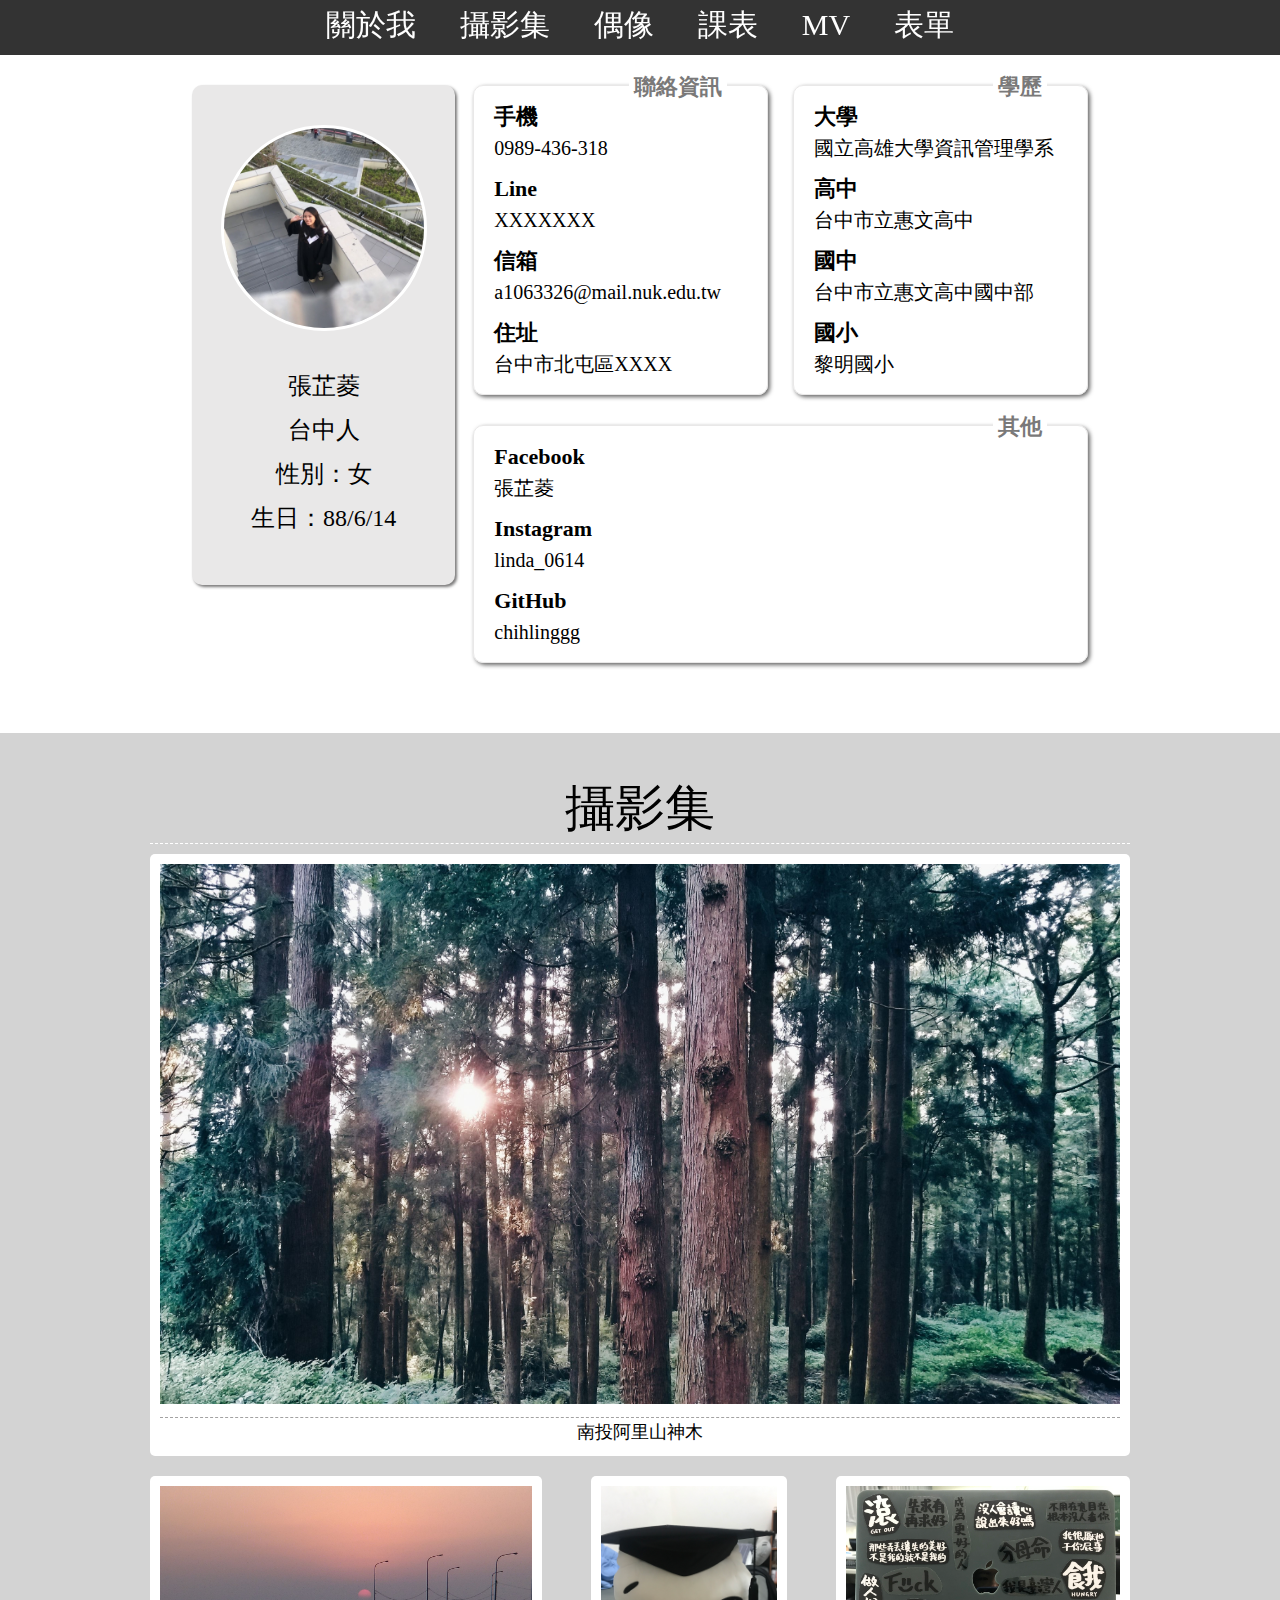
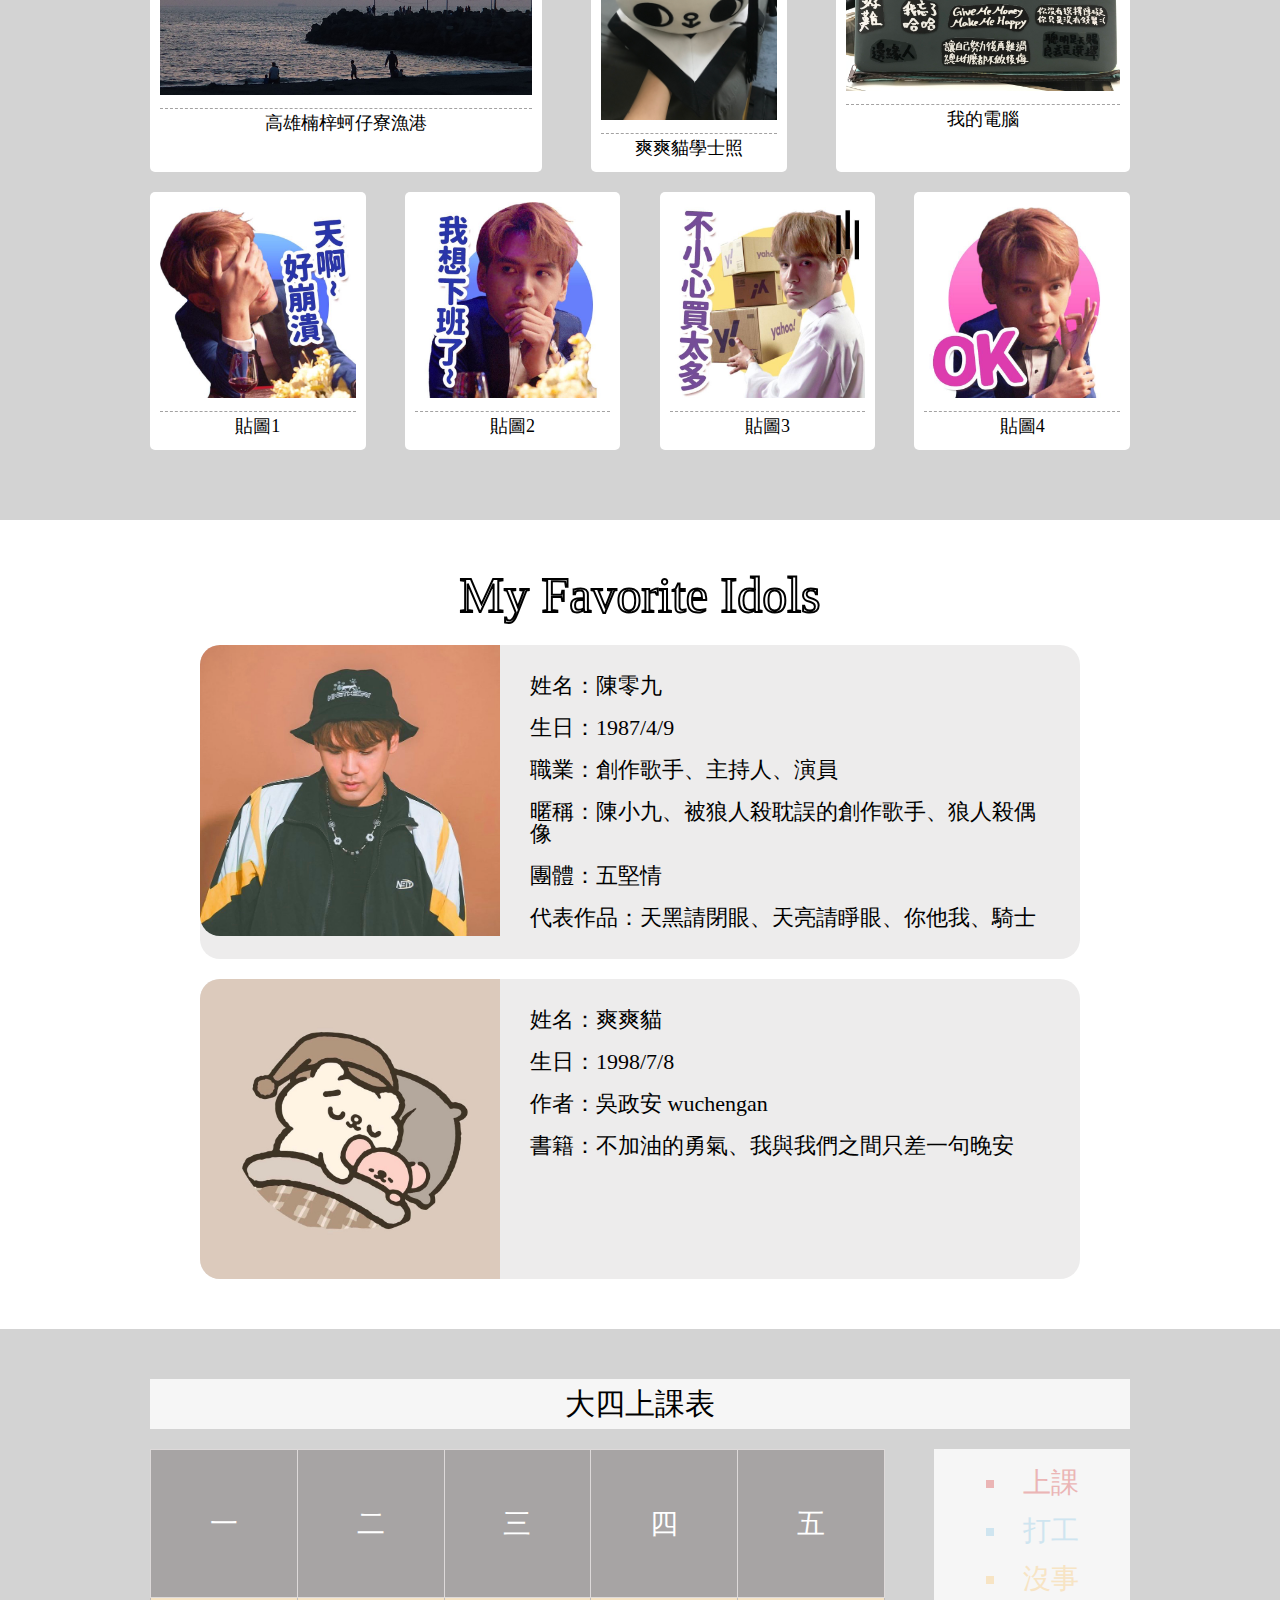
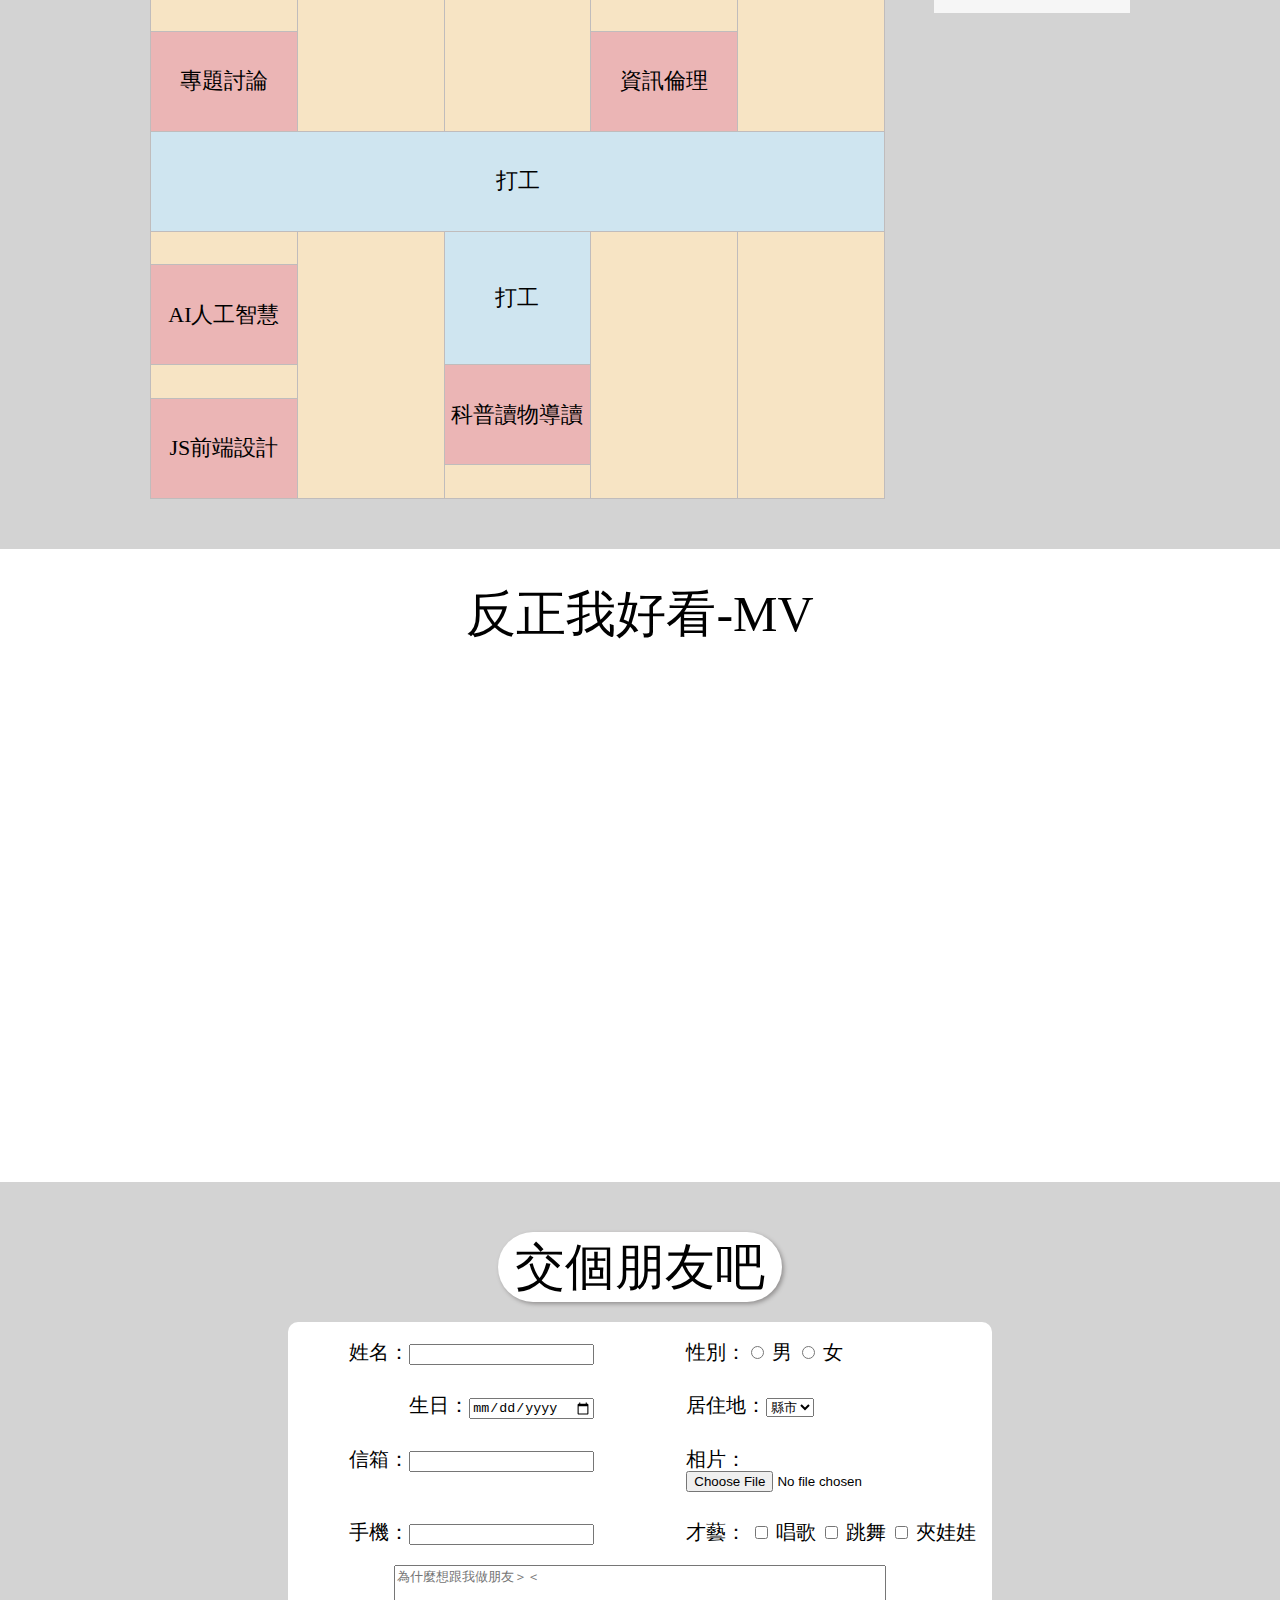
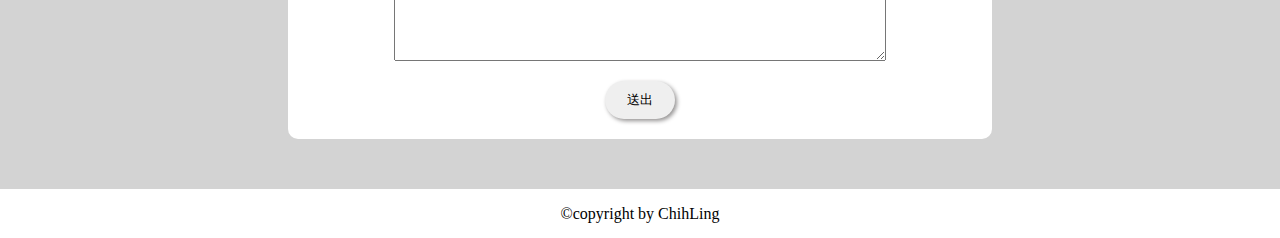
<file: hw/home.html>
<!DOCTYPE html>
<html lang="en">
<head>
  <meta charset="UTF-8">
  <meta name="viewport" content="width=device-width, initial-scale=1.0">
  <link rel="stylesheet" href="style.css">
  <title>Hello</title>
</head>
<body>
  <input type="checkbox" id="list_checkbox">
  <div class="wrap">
    <div class="header">
      <ul class="list">
        <li><a href="#about_me">關於我</a></li>
        <li><a href="#photo_album">攝影集</a></li>
        <li><a href="#idol">偶像</a></li>
        <li><a href="#schedule">課表</a></li>
        <li><a href="#mv">MV</a></li>
        <li><a href="#add">表單</a></li>
      </ul>
      <label class="list_btn_phone" for="list_checkbox"></label>
    </div>
    <div class="content">
      <div id="about_me" class="about_me" >
        <div class="left_intro">
          <img src="img/me.JPG" alt="">
          <p>張芷菱</p>
          <p>台中人</p>
          <p>性別：女</p>
          <p>生日：88/6/14</p>
        </div>
        <div class="right_intro">
          <div class="contact">
            <span class="pin">聯絡資訊</span>
            <span>手機</span>
            <p>0989-436-318</p>
            <span>Line</span>
            <p>XXXXXXX</p>
            <span>信箱</span>
            <p>a1063326@mail.nuk.edu.tw</p>
            <span>住址</span>
            <p>台中市北屯區XXXX</p>
          </div>
          <div class="edu">
            <span class="pin">學歷</span>
            <span>大學</span>
            <p>國立高雄大學資訊管理學系</p>
            <span>高中</span>
            <p>台中市立惠文高中</p>
            <span>國中</span>
            <p>台中市立惠文高中國中部</p>
            <span>國小</span>
            <p>黎明國小</p>
          </div>
          <div class="other">
            <span class="pin">其他</span>
            <span>Facebook</span>
            <p><a href="https://www.facebook.com/profile.php?id=100003587819100">張芷菱</a></p>
            <span>Instagram</span>
            <p><a href="https://www.instagram.com/linda_0614/">linda_0614</a></p>
            <span>GitHub</span>
            <p><a href="https://github.com/chihlinggg">chihlinggg</a></p>
          </div>
        </div>
      </div>
      <div id="photo_album" class="photo_album">
        <h2>攝影集</h2>
        <div class="photo1">
          <img src="img/photo1.jpeg" alt="">
          <p>南投阿里山神木</p>
        </div>
        <div class="photo2">
          <img src="img/photo2.jpeg" alt="">
          <p>高雄楠梓蚵仔寮漁港</p>
        </div>
        <div class="photo3">
          <img src="img/photo3.jpeg" alt="">
          <p>爽爽貓學士照</p>
        </div>
        <div class="photo4">
          <img src="img/photo4.jpeg" alt="">
          <p>我的電腦</p>
        </div>
        <div class="photo_09">
          <img src="img/photo_09_2.jpeg" alt="">
          <p>貼圖1</p>
        </div>
        <div class="photo_09">
          <img src="img/photo_09_3.jpeg" alt="">
          <p>貼圖2</p>
        </div>
        <div class="photo_09">
          <img src="img/photo_09_4.jpeg" alt="">
          <p>貼圖3</p>
        </div>
        <div class="photo_09">
          <img src="img/photo_09_1.jpeg" alt="">
          <p>貼圖4</p>
        </div>
      </div>
      <div id="idol" class="idol">
        <span>My Favorite Idols</span>
        <div class="nineChen">
          <img src="img/nineChen.jpeg" alt="">
          <ol>
            <li>姓名：陳零九</li>
            <li>生日：1987/4/9</li>
            <li>職業：創作歌手、主持人、演員</li>
            <li>暱稱：陳小九、被狼人殺耽誤的創作歌手、狼人殺偶像</li>
            <li>團體：五堅情</li>
            <li>代表作品：天黑請閉眼、天亮請睜眼、你他我、騎士</li>
          </ol>
        </div>
        <div class="songmeow">
          <img src="img/songmeow.JPG" alt="">
          <ol>
            <li>姓名：爽爽貓</li>
            <li>生日：1998/7/8</li>
            <li>作者：吳政安 wuchengan</li>
            <li>書籍：不加油的勇氣、我與我們之間只差一句晚安</li>
          </ol>
        </div>
      </div>
      <div id="schedule" class="schedule">
        <div class="schedule_title">大四上課表</div>
        <table>
          <tr>
            <th>一</th>
            <th>二</th>
            <th>三</th>
            <th>四</th>
            <th>五</th>
          </tr>
          <tr>
            <td class="nothing"></td>
            <td class="nothing" rowspan="3"></td>
            <td class="nothing" rowspan="3"></td>
            <td class="nothing"></td>
            <td class="nothing" rowspan="3"></td>
          </tr>
          <tr>
            <td class="class" rowspan="2">專題討論</td>
            <td class="class" rowspan="2">資訊倫理</td>
          </tr>
          <tr></tr>
          <tr>
            <td class="part_time" colspan="5">打工</td>
          </tr>
          <tr>
            <td class="nothing"></td>
            <td class="nothing" rowspan="6"></td>
            <td class="part_time" rowspan="3">打工</td>
            <td class="nothing" rowspan="6"></td>
            <td class="nothing" rowspan="6"></td>
          </tr>
          <tr>
            <td class="class" rowspan="2">AI人工智慧</td>
          </tr>
          <tr></tr>
          <tr>
            <td class="nothing"></td>
            <td class="class" rowspan="2">科普讀物導讀</td>
          </tr>
          <tr>
            <td class="class" rowspan="2">JS前端設計</td>
          </tr> 
          <tr>
            <td class="nothing"></td>
          </tr>
        </table>
        <div class="table_right">
          <ul>
            <li style="color: rgb(235, 181, 181);" class="class_list">上課</li>
            <li style="color: rgb(207, 229, 240);">打工</li>
            <li style="color: rgb(247, 228, 196);">沒事</li>
          </ul>
        </div>
      </div>
      <div id="mv" class="mv">
        <h2>反正我好看-MV
        </h2>
        <iframe src="https://www.youtube.com/embed/sPSA-qCwFtU" frameborder="0"
          allow="accelerometer; autoplay; clipboard-write; encrypted-media; gyroscope; picture-in-picture"
          allowfullscreen></iframe>
      </div>
      <div id="add" class="add">
        <span class="add_title">交個朋友吧</span>
        <form action="" method="get">
          <span class="span_left">姓名：<input type="text" name="" value=""></span>
          <span>性別：<input type="radio" name="gender" value="male"> 男  <input type="radio" name="gender" value="female"> 女</span>
          <span class="span_left">生日：<input type="date" name="" id=""></span>
          <span>居住地：<select>
            <option>縣市</option>
            <option>台北</option>
            <option>台中</option>
            <option>台南</option>
            <option>高雄</option>
          </select></span>
          <span class="span_left">信箱：<input type="email" name="" id=""></span>
          <span>相片：<input type="file" src="" alt=""></span>
          <span class="span_left">手機：<input type="tel" name="" id=""></span>
          <span>才藝：
            <input id="option1" type="checkbox" name="field" value="option">
            <label for="option1">唱歌</label>
            <input id="option2" type="checkbox" name="field" value="option">
            <label for="option2">跳舞</label>
            <input id="option3" type="checkbox" name="field" value="option">
            <label for="option3">夾娃娃</label>
          </span>
          <textarea name="mytext" rows="6" cols="40" placeholder="為什麼想跟我做朋友＞＜"></textarea>
          <input type="submit" value="送出" class="btn">
        </form>
      </div>
    </div>
    <div class="footer">
      &copy;copyright by ChihLing
    </div>
  </div>
</body>
</html>
</file>
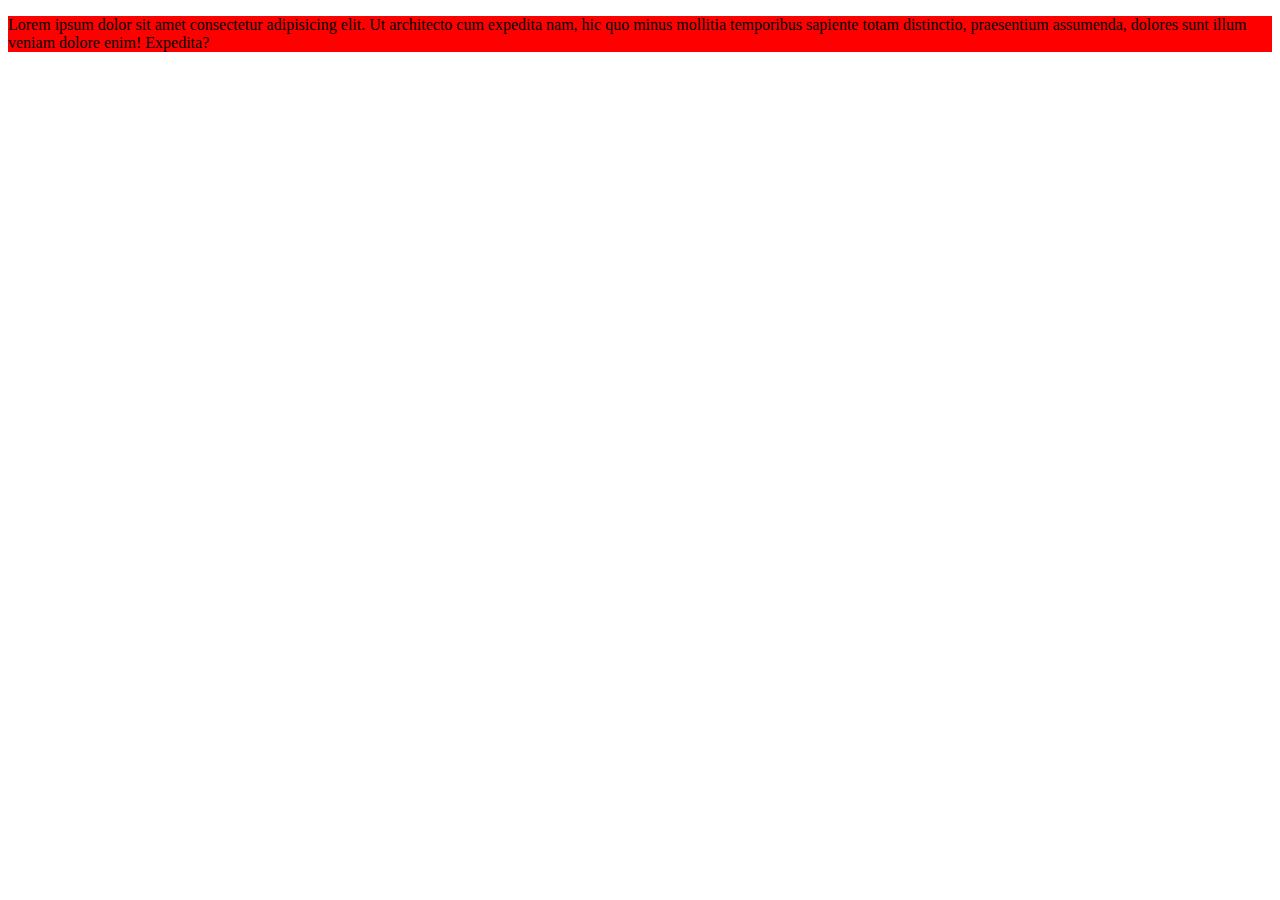
<file: practice/1019-1.html>
<!DOCTYPE html>
<html lang="en">
<head>
  <meta charset="UTF-8">
  <meta name="viewport" content="width=device-width, initial-scale=1.0">
  <title>Document</title>
  <style>
    p{
      background:green;
    }
    p{
      background: red;
    }
  </style>
</head>
<body>
  <p>Lorem ipsum dolor sit amet consectetur adipisicing elit. Ut architecto cum expedita nam, hic quo minus mollitia temporibus sapiente totam distinctio, praesentium assumenda, dolores sunt illum veniam dolore enim! Expedita?</p>
</body>
</html>
</file>
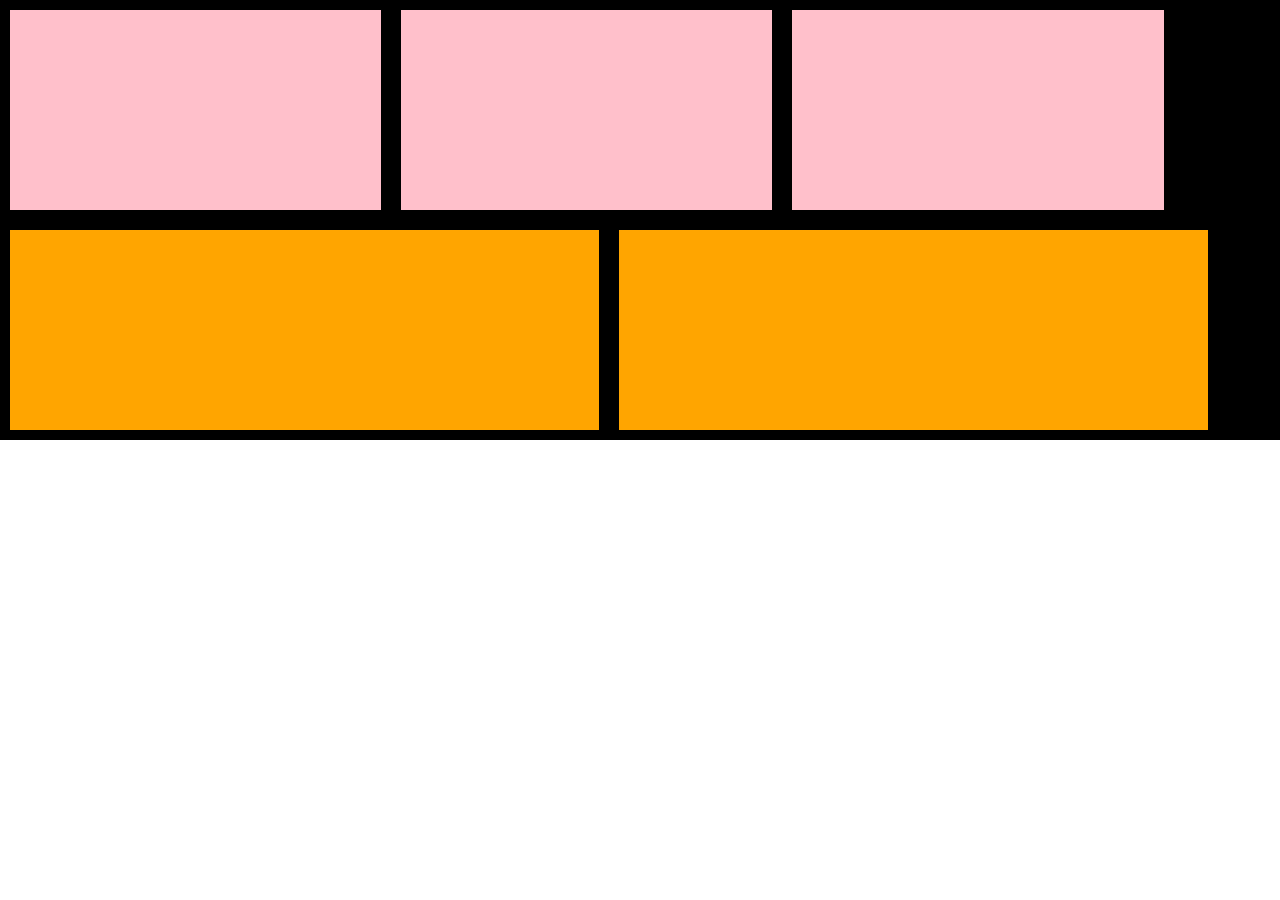
<file: practice/1026.html>
<!DOCTYPE html>
<html lang="en">
<head>
  <meta charset="UTF-8">
  <meta name="viewport" content="width=device-width, initial-scale=1.0">
  <link rel="stylesheet" href="css/1026.css">
  <title>Document</title>
</head>
<body>
  <div class="wrap">
    <div class="col"></div>
    <div class="col"></div>
    <div class="col"></div>
    <div class="clear"></div>
  </div>
  <div class="wrap">
    <div class="col1"></div>
    <div class="col1"></div>
    <div class="clear"></div>
  </div>
</body>
</html>
</file>
<file: practice/css/1026.css>
*{
  margin: 0;
  padding: 0;
}
.wrap{
  background: #000;
  width: 100%;
  margin: auto;
  
}
.col{
  background: pink;
  width: 29%;
  height: 200px;
  float: left;
  margin: 10px;
}
.col1{
  background: orange;
  width: 46%;
  height: 200px;
  float: left;
  margin: 10px;
}
.clear{
  clear: both;
}
</file>
<file: hw/style.css>
/* http://meyerweb.com/eric/tools/css/reset/ 
   v2.0 | 20110126
   License: none (public domain)
*/

html, body, div, span, applet, object, iframe,
h1, h2, h3, h4, h5, h6, p, blockquote, pre,
a, abbr, acronym, address, big, cite, code,
del, dfn, em, img, ins, kbd, q, s, samp,
small, strike, strong, sub, sup, tt, var,
b, u, i, center,
dl, dt, dd, ol, ul, li,
fieldset, form, label, legend,
table, caption, tbody, tfoot, thead, tr, th, td,
article, aside, canvas, details, embed, 
figure, figcaption, footer, header, hgroup, 
menu, nav, output, ruby, section, summary,
time, mark, audio, video {
	margin: 0;
	padding: 0;
	border: 0;
	font-size: 100%;
	font: inherit;
	vertical-align: baseline;
}
/* HTML5 display-role reset for older browsers */
article, aside, details, figcaption, figure, 
footer, header, hgroup, menu, nav, section {
	display: block;
}
body {
  line-height: 1;
  /* margin: 0; */
}
ol, ul {
	list-style: none;
}
blockquote, q {
	quotes: none;
}
blockquote:before, blockquote:after,
q:before, q:after {
	content: '';
	content: none;
}
table {
	border-collapse: collapse;
	border-spacing: 0;
}
.wrap{
  width: 100%;
  font-family: Microsoft JhengHei;
}

/* header */
.header{
  width: 100%;
  height: 55px;
  background: rgba(0, 0, 0, 0.8);
  text-align: center;
  position: fixed;
  top: 0;
  z-index: 1;
}
.header ul li{
  display: inline-block;  
}
.header a{
  display: inline-block;
  padding: 10px 20px;
  font-size: 30px;
  text-decoration:none;
  color: rgb(255, 255, 255);
}
.header a:hover{
  cursor: pointer;
  color: rgb(122, 121, 121);
  border-bottom: 5px solid  rgb(122, 121, 121);
}
.list_btn_phone{
  display: none;
}
#list_checkbox{
  display: none;
}

/* content */
.content{
  width: 100%;
  position: relative;
  top: 60px;
  padding: 25px 0 0 0;
  box-sizing: border-box;
}

/* about_me */
.about_me{
  margin: 0 15% 40px;
  display: flex;
  flex-direction: row;
  justify-content: space-between;
  /* flex-wrap: wrap; */
}
.left_intro{
  width: 300px;
  height: 500px;
  background: rgb(233, 232, 232);
  text-align: center;
  border-radius: 10px;
  box-shadow:2px 2px 3px rgb(122, 121, 121);
  margin-right: 2%;
}
.left_intro img{
  width: 200px;
  border-radius: 50%;
	border: 3px solid rgb(255, 255, 255);
  margin: 40px 0 20px 0;
  animation: ling 5s;
}
@keyframes ling{
  0%{opacity: 0;border-radius: 0%;}
  100%{}
}
.left_intro p{
  font-size: 24px;
  margin: 20px 0 ;
}
.right_intro{
  width: 700px;
  display: flex;
  flex-wrap: wrap;
  justify-content: space-between;
}
.contact,.edu,.other{
  width: 48%;
  margin-bottom: 30px;
  border: 1px solid rgb(233, 232, 232);
  border-radius: 10px;
  display: flex;
  flex-direction: column;
  padding: 20px 20px 0 20px;
  box-sizing: border-box;
  box-shadow:2px 2px 4px #666;
  position: relative;
}
.right_intro p{
  font-size: 20px;
  margin: 0 0 20px 0;
}
.right_intro span{
  font-size: 22px;
  font-weight: bold;
  margin: 0 0 10px 0;
}
.pin{
  position: absolute;
  top: -10px;
  right: 40px;
  background: white;
  padding: 0 5px;
  color:  rgb(122, 121, 121);
}
.other{
  width: 100%;
}
.other a{
  text-decoration:none;
  color: black;
}
.other a:hover{
  text-shadow: 0 0 0.2em rgb(70, 113, 194);
}

/* photo_album */
.photo_album{
  background: lightgray;
  padding: 50px 150px;
  box-sizing: border-box;
  display: flex;
  flex-wrap: wrap;
  justify-content: space-between;
}
.photo_album h2{
  text-align: center;
  display: block;
  width: 100%;
  font-size: 50px;
  border-bottom: 1px dashed white;
  margin-bottom: 10px;
  padding-bottom: 10px;
}
.photo_album div{
  background: white;
  border-radius: 5px;
  box-sizing: border-box;
  padding: 10px;
  margin-bottom: 20px;
}
.photo_album div p{
  font-size: 18px;
  text-align: center;
  border-top: 1px dashed  rgb(163, 162, 162);
  padding: 5px 0;
  margin-top: 10px;
}
.photo1{
  width: 100%;
}
.photo2{
  width: 40%;
}
.photo3{
  width: 20%;
}
.photo4{
  width: 30%;
}
.photo_09{
  width: 22%;
}
.photo_album img{
  width: 100%;
}

/* idol */
.idol{
  padding: 50px 200px 30px 200px;
}
.idol span{
  display: block;
  text-align: center;
  margin-bottom: 25px;
  -webkit-text-stroke: 2px black;
  color: white;
  font-size: 50px;
  font-family: Comic Sans MS;
  animation: bling .5s infinite alternate;
}
@keyframes bling{
  0%{color: #fff;}
  100%{color: black;}
}
.idol span:hover{
  color: #000;
}
.idol div{
  background: rgb(163, 162, 162,0.2);
  margin-bottom: 20px;
  border-radius: 20px;
  display: flex;
  flex-direction: row;

}
.idol img{
  width: 300px;
  border-radius: 20px 0 0 20px ;
  height: 100%
}
.idol ol{
  margin: 20px;
  font-size: 22px;
}
.idol ol li{
  padding: 10px;
}

/* schedule */
.schedule{
  background: lightgray;
  box-sizing: border-box;
  padding: 50px 150px;
  display: flex;
  flex-wrap: wrap;
  justify-content: space-between;
}
.schedule_title{
  width: 100%;
  background: rgb(255, 255, 255,0.8);
  margin-bottom: 20px;
  text-align: center;
  font-size: 30px;
  padding: 10px 0;
}
.schedule table{
  font-size:16px; 
  width:75%;
  height: 650px;
  text-align:center;
  border-collapse:collapse;
  /* background: rgb(255, 255, 255,0.8); */
  table-layout: fixed;
} 
.schedule table th { 
  background-color:rgb(155, 151, 151, 0.781);
  padding:10px;
  border:1px solid rgb(221, 217, 217);
  color:#fff;
  height: 10x;
  vertical-align: middle;
  font-size: 28px;
} 
.schedule table td { 
  vertical-align: middle;
  font-size: 22px;
  padding:5px;
}
.nothing{
  background: rgb(247, 228, 196);
  border:1px solid rgba(192, 188, 188);
}
.part_time{
  background: rgb(207, 229, 240);
  border:1px solid rgba(192, 188, 188);
}
.part_time:hover{
  background: rgb(168, 215, 238);
}
.class{
  background: rgb(235, 181, 181);
  border:1px solid rgba(192, 188, 188);
}
.class:hover{
  background: rgb(236, 159, 159);
}
.table_right{
  width: 20%;
  height: 100%;
  background: rgba(211, 211, 211, 0);
}
.table_right ul{
  background: rgb(255, 255, 255,0.8);
  padding: 5px 0;
}
.table_right li{
  list-style-type: square;
  list-style-position: inside;
  font-size: 28px;
  margin: 10px 10px;
  text-align: center;
  padding: 5px 0;
}

/* mv */
.mv{
  padding: 20px;
  text-align: center;
}
.mv h2{
  text-align: center;
  display: block;
  width: 100%;
  font-size: 50px;
  /* border-bottom: 1px dashed white; */
  margin-top: 20px;
  margin-bottom: 10px;
  padding-bottom: 10px;
}
iframe{
  width: 90%;
  height: 500px;
}
/* add */
.add{
  background: lightgray;
  padding: 50px 200px ;
  display: flex;
  align-items: center;
  flex-direction: column;
}
.add_title{
  background: white;
  color: black;
  font-size: 50px;
  padding:  10px;
  width: 30%;
  text-align: center;
  border-radius: 50px;
  margin-bottom: 20px;
  box-shadow:2px 2px 4px rgb(148, 146, 146);
  transition: 1s 0s ease;
}
.add_title:hover{
  background: #000;
  color: #fff;
  width: 35%;
}
.add form{
  width: 80%;
  background: white;
  box-sizing: border-box;
  display: flex;
  flex-wrap: wrap;
  justify-content: space-between;
  border-radius: 10px;
  padding: 10px 0;
  font-size: 20px;
}
.add form span{
  width: 42%;
  text-align: left;
  margin-bottom: 10px;
  padding: 10px;
}
.add form .span_left{
  text-align: right;
}
.add textarea{
  width: 70%;
  margin: 0 15% 20px 15%;
}
.add .btn{
  width: 10%;
  margin: 0 45% 10px 45%;
  padding: 10px 0;
  border-radius: 50px;
  border: none;
  box-shadow:2px 2px 4px rgb(148, 146, 146);
  cursor: pointer;
}
.footer{
  text-align: center;
  position: relative;
  top: 60px;
  height: 50px;
  line-height: 50px;
}
@media(max-width: 768px){
  .header{
    width: 100%;
  }
  .list_btn_phone{
    display: block;
    width: 45px;
    height: 45px;
    position: absolute;
    top: 5px;
    right: 5%;
    background: #fff;
  }
  .list_btn_phone::before{
    content: '';
    position: absolute;
    left: 5px;
    top: 20px;
    width: 35px;
    height: 4px;
    /* margin: auto; */
    background-color: black;
    box-shadow: 0 10px black, 0 -10px black;
    border-radius: 5px;
  }
  .list{
    position: fixed;
    width: 30%;
    display: flex;
    flex-direction: column;
    background: #000;
    height: 100%;
    left: -100%;
    padding: 50px 10px 0;
    box-sizing: border-box;
  }
  .list li{
    border-bottom: 1px solid lightgray;
  }
  .header a{
    display: block;
  }
  .header a:hover{
    border-bottom: none;
    background: lightgray;
    color:black;
  }
  #list_checkbox:checked ~ .wrap .header .list{
    left: 0;
  }
  .about_me{
    width: 80%;
    margin: 0 10%;
    flex-direction: column;
  }
  .left_intro{
    width: 100%;
    height: 240px;
    flex-wrap: wrap;
    display: flex;
    flex-direction: column;
    justify-content: space-evenly;
    align-items: center;
    margin-bottom: 30px;
  }
  .left_intro img{
    margin: 20px;
    box-sizing: border-box;
  }
  .left_intro p {
    margin: 10px 0;
  }
  .right_intro{
    width: 100%;
  }
  .contact,.edu,.other{
    width: 100%;
  }
  .photo_album{
    padding: 50px 5%;
  }
  .idol{
    padding: 50px 10% 30px 10%;
  }
  .idol img{
    width: 200px;
    border-radius: 50%;
  }
  .idol div{
    align-items: center;
    padding-left: 20px;
  }
  .schedule{
    padding: 50px 5%;
  }
  .add{
    padding: 50px 0;
  }
  .add_title{
    width: 50%;
  }
}
@media(max-width: 425px){
  .about_me{
    width: 90%;
    margin: 0 5%;
  }

}
</file>
